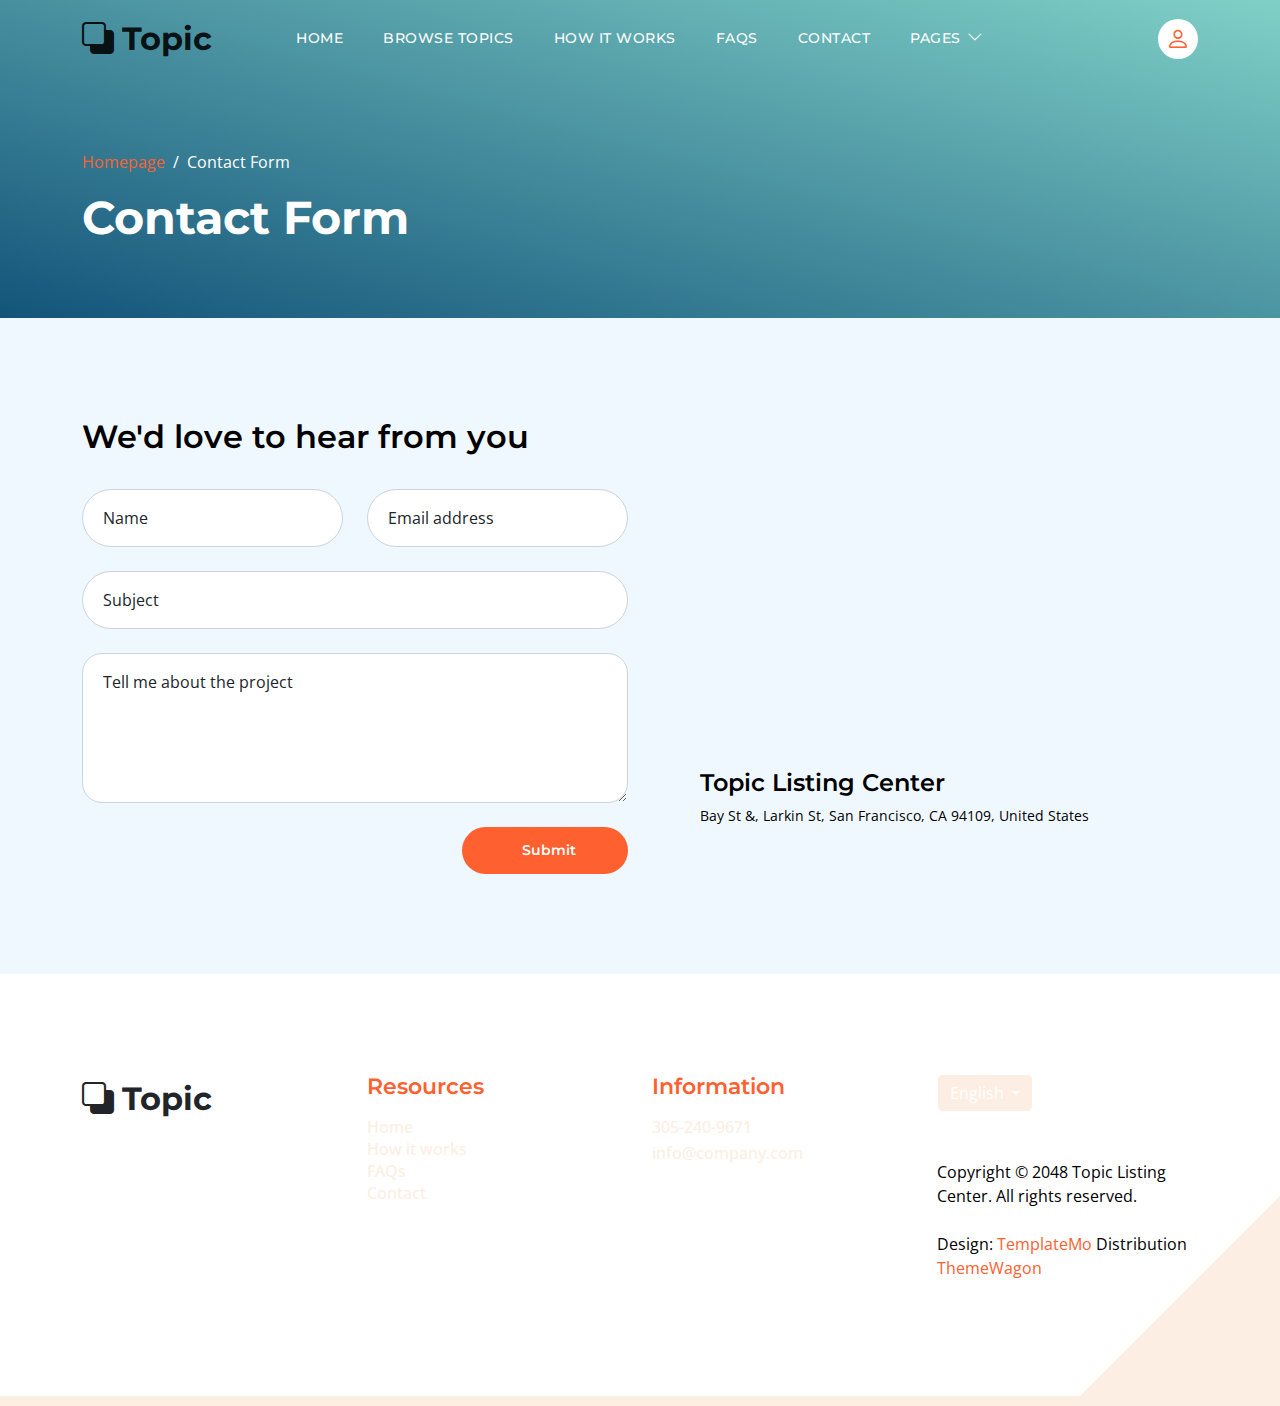
<file: contact.html>
<!DOCTYPE html>
<html lang="en">
  <head>
    <meta charset="utf-8" />
    <meta name="viewport" content="width=device-width, initial-scale=1" />

    <meta name="description" content="" />
    <meta name="author" content="" />

    <title>Topic Listing Contact Page</title>

    <!-- CSS FILES -->
    <link rel="preconnect" href="https://fonts.googleapis.com" />

    <link rel="preconnect" href="https://fonts.gstatic.com" crossorigin />

    <link
      href="https://fonts.googleapis.com/css2?family=Montserrat:wght@500;600;700&family=Open+Sans&display=swap"
      rel="stylesheet"
    />

    <link href="css/bootstrap.min.css" rel="stylesheet" />

    <link href="css/bootstrap-icons.css" rel="stylesheet" />

    <link href="css/style.css" rel="stylesheet" />
    <!--

TemplateMo 590 topic listing

https://templatemo.com/tm-590-topic-listing

-->
  </head>

  <body class="topics-listing-page" id="top">
    <main>
      <nav class="navbar navbar-expand-lg">
        <div class="container">
          <a class="navbar-brand" href="index.html">
            <i class="bi-back"></i>
            <span>Topic</span>
          </a>

          <div class="d-lg-none ms-auto me-4">
            <a href="#top" class="navbar-icon bi-person smoothscroll"></a>
          </div>

          <button
            class="navbar-toggler"
            type="button"
            data-bs-toggle="collapse"
            data-bs-target="#navbarNav"
            aria-controls="navbarNav"
            aria-expanded="false"
            aria-label="Toggle navigation"
          >
            <span class="navbar-toggler-icon"></span>
          </button>

          <div class="collapse navbar-collapse" id="navbarNav">
            <ul class="navbar-nav ms-lg-5 me-lg-auto">
              <li class="nav-item">
                <a class="nav-link click-scroll" href="index.html#section_1"
                  >Home</a
                >
              </li>

              <li class="nav-item">
                <a class="nav-link click-scroll" href="index.html#section_2"
                  >Browse Topics</a
                >
              </li>

              <li class="nav-item">
                <a class="nav-link click-scroll" href="index.html#section_3"
                  >How it works</a
                >
              </li>

              <li class="nav-item">
                <a class="nav-link click-scroll" href="index.html#section_4"
                  >FAQs</a
                >
              </li>

              <li class="nav-item">
                <a class="nav-link click-scroll" href="index.html#section_5"
                  >Contact</a
                >
              </li>

              <li class="nav-item dropdown">
                <a
                  class="nav-link dropdown-toggle"
                  href="#section_5"
                  id="navbarLightDropdownMenuLink"
                  role="button"
                  data-bs-toggle="dropdown"
                  aria-expanded="false"
                  >Pages</a
                >

                <ul
                  class="dropdown-menu dropdown-menu-light"
                  aria-labelledby="navbarLightDropdownMenuLink"
                >
                  <li>
                    <a class="dropdown-item" href="topics-listing.html"
                      >Topics Listing</a
                    >
                  </li>

                  <li>
                    <a class="dropdown-item active" href="contact.html"
                      >Contact Form</a
                    >
                  </li>
                </ul>
              </li>
            </ul>

            <div class="d-none d-lg-block">
              <a href="#top" class="navbar-icon bi-person smoothscroll"></a>
            </div>
          </div>
        </div>
      </nav>

      <header
        class="site-header d-flex flex-column justify-content-center align-items-center"
      >
        <div class="container">
          <div class="row align-items-center">
            <div class="col-lg-5 col-12">
              <nav aria-label="breadcrumb">
                <ol class="breadcrumb">
                  <li class="breadcrumb-item">
                    <a href="index.html">Homepage</a>
                  </li>

                  <li class="breadcrumb-item active" aria-current="page">
                    Contact Form
                  </li>
                </ol>
              </nav>

              <h2 class="text-white">Contact Form</h2>
            </div>
          </div>
        </div>
      </header>

      <section class="section-padding section-bg">
        <div class="container">
          <div class="row">
            <div class="col-lg-12 col-12">
              <h3 class="mb-4 pb-2">We'd love to hear from you</h3>
            </div>

            <div class="col-lg-6 col-12">
              <form
                action="#"
                method="post"
                class="custom-form contact-form"
                role="form"
              >
                <div class="row">
                  <div class="col-lg-6 col-md-6 col-12">
                    <div class="form-floating">
                      <input
                        type="text"
                        name="name"
                        id="name"
                        class="form-control"
                        placeholder="Name"
                        required=""
                      />

                      <label for="floatingInput">Name</label>
                    </div>
                  </div>

                  <div class="col-lg-6 col-md-6 col-12">
                    <div class="form-floating">
                      <input
                        type="email"
                        name="email"
                        id="email"
                        pattern="[^ @]*@[^ @]*"
                        class="form-control"
                        placeholder="Email address"
                        required=""
                      />

                      <label for="floatingInput">Email address</label>
                    </div>
                  </div>

                  <div class="col-lg-12 col-12">
                    <div class="form-floating">
                      <input
                        type="text"
                        name="subject"
                        id="name"
                        class="form-control"
                        placeholder="Name"
                        required=""
                      />

                      <label for="floatingInput">Subject</label>
                    </div>

                    <div class="form-floating">
                      <textarea
                        class="form-control"
                        id="message"
                        name="message"
                        placeholder="Tell me about the project"
                      ></textarea>

                      <label for="floatingTextarea"
                        >Tell me about the project</label
                      >
                    </div>
                  </div>

                  <div class="col-lg-4 col-12 ms-auto">
                    <button type="submit" class="form-control">Submit</button>
                  </div>
                </div>
              </form>
            </div>

            <div class="col-lg-5 col-12 mx-auto mt-5 mt-lg-0">
              <iframe
                class="google-map"
                src="https://www.google.com/maps/embed?pb=!1m18!1m12!1m3!1d2595.065641062665!2d-122.4230416990949!3d37.80335401520422!2m3!1f0!2f0!3f0!3m2!1i1024!2i768!4f13.1!3m3!1m2!1s0x80858127459fabad%3A0x808ba520e5e9edb7!2sFrancisco%20Park!5e1!3m2!1sen!2sth!4v1684340239744!5m2!1sen!2sth"
                width="100%"
                height="250"
                style="border: 0"
                allowfullscreen=""
                loading="lazy"
                referrerpolicy="no-referrer-when-downgrade"
              ></iframe>

              <h5 class="mt-4 mb-2">Topic Listing Center</h5>

              <p>
                Bay St &amp;, Larkin St, San Francisco, CA 94109, United States
              </p>
            </div>
          </div>
        </div>
      </section>
    </main>

    <footer class="site-footer section-padding">
      <div class="container">
        <div class="row">
          <div class="col-lg-3 col-12 mb-4 pb-2">
            <a class="navbar-brand mb-2" href="index.html">
              <i class="bi-back"></i>
              <span>Topic</span>
            </a>
          </div>

          <div class="col-lg-3 col-md-4 col-6">
            <h6 class="site-footer-title mb-3">Resources</h6>

            <ul class="site-footer-links">
              <li class="site-footer-link-item">
                <a href="#" class="site-footer-link">Home</a>
              </li>

              <li class="site-footer-link-item">
                <a href="#" class="site-footer-link">How it works</a>
              </li>

              <li class="site-footer-link-item">
                <a href="#" class="site-footer-link">FAQs</a>
              </li>

              <li class="site-footer-link-item">
                <a href="#" class="site-footer-link">Contact</a>
              </li>
            </ul>
          </div>

          <div class="col-lg-3 col-md-4 col-6 mb-4 mb-lg-0">
            <h6 class="site-footer-title mb-3">Information</h6>

            <p class="text-white d-flex mb-1">
              <a href="tel: 305-240-9671" class="site-footer-link">
                305-240-9671
              </a>
            </p>

            <p class="text-white d-flex">
              <a href="mailto:info@company.com" class="site-footer-link">
                info@company.com
              </a>
            </p>
          </div>

          <div class="col-lg-3 col-md-4 col-12 mt-4 mt-lg-0 ms-auto">
            <div class="dropdown">
              <button
                class="btn btn-secondary dropdown-toggle"
                type="button"
                data-bs-toggle="dropdown"
                aria-expanded="false"
              >
                English
              </button>

              <ul class="dropdown-menu">
                <li>
                  <button class="dropdown-item" type="button">Thai</button>
                </li>

                <li>
                  <button class="dropdown-item" type="button">Myanmar</button>
                </li>

                <li>
                  <button class="dropdown-item" type="button">Arabic</button>
                </li>
              </ul>
            </div>

            <p class="copyright-text mt-lg-5 mt-4">
              Copyright © 2048 Topic Listing Center. All rights reserved.
              <br /><br />Design:
              <a rel="nofollow" href="https://templatemo.com" target="_blank"
                >TemplateMo</a
              >
              Distribution <a href="https://themewagon.com">ThemeWagon</a>
            </p>
          </div>
        </div>
      </div>
    </footer>

    <!-- JAVASCRIPT FILES -->
    <script src="js/jquery.min.js"></script>
    <script src="js/bootstrap.bundle.min.js"></script>
    <script src="js/jquery.sticky.js"></script>
    <script src="js/custom.js"></script>
  </body>
</html>
</file>
<file: css/style.css>
/*

TemplateMo 590 topic listing

https://templatemo.com/tm-590-topic-listing

*/

/*---------------------------------------
  CUSTOM PROPERTIES ( VARIABLES )             
-----------------------------------------*/
:root {
  --white-color: #ffffff;
  --primary-color: #fe602f;
  --secondary-color: #fdeee3;
  --section-bg-color: #f0f8ff;
  --custom-btn-bg-color: #fe602f;
  --custom-btn-bg-hover-color: #13547a;
  --dark-color: #000000;
  --p-color: #000000;
  --border-color: #7fffd4;
  --link-hover-color: #13547a;

  --body-font-family: "Open Sans", sans-serif;
  --title-font-family: "Montserrat", sans-serif;

  --h1-font-size: 58px;
  --h2-font-size: 46px;
  --h3-font-size: 32px;
  --h4-font-size: 28px;
  --h5-font-size: 24px;
  --h6-font-size: 22px;
  --p-font-size: 14px;
  --menu-font-size: 14px;
  --btn-font-size: 18px;
  --copyright-font-size: 16px;

  --border-radius-large: 100px;
  --border-radius-medium: 20px;
  --border-radius-small: 10px;

  --font-weight-normal: 400;
  --font-weight-medium: 500;
  --font-weight-semibold: 600;
  --font-weight-bold: 700;
}

body {
  background-color: var(--white-color);
  font-family: var(--body-font-family);
}

/*---------------------------------------
  TYPOGRAPHY               
-----------------------------------------*/

h2,
h3,
h4,
h5,
h6 {
  color: var(--dark-color);
}

h1,
h2,
h3,
h4,
h5,
h6 {
  font-family: var(--title-font-family);
  font-weight: var(--font-weight-semibold);
}

h1 {
  font-size: var(--h1-font-size);
  font-weight: var(--font-weight-bold);
}

h2 {
  font-size: var(--h2-font-size);
  font-weight: var(--font-weight-bold);
}

h3 {
  font-size: var(--h3-font-size);
}

h4 {
  font-size: var(--h4-font-size);
}

h5 {
  font-size: var(--h5-font-size);
}

h6 {
  color: var(--primary-color);
  font-size: var(--h6-font-size);
}

p {
  color: var(--p-color);
  font-size: var(--p-font-size);
  font-weight: var(--font-weight-normal);
}

ul li {
  color: var(--p-color);
  font-size: var(--p-font-size);
  font-weight: var(--font-weight-normal);
}

a,
button {
  touch-action: manipulation;
  transition: all 0.3s;
}

a {
  display: inline-block;
  color: var(--primary-color);
  text-decoration: none;
}

a:hover {
  color: var(--link-hover-color);
}

b,
strong {
  font-weight: var(--font-weight-bold);
}

/*---------------------------------------
  SECTION               
-----------------------------------------*/
.section-padding {
  padding-top: 100px;
  padding-bottom: 100px;
}

.section-bg {
  background-color: var(--section-bg-color);
}

.section-overlay {
  background-image: linear-gradient(15deg, #fe602f 0%, #ffe3cf 100%);
  position: absolute;
  top: 0;
  left: 0;
  pointer-events: none;
  width: 100%;
  height: 100%;
  opacity: 0.85;
}

.section-overlay + .container {
  position: relative;
}

.tab-content {
  background-color: var(--white-color);
  border-radius: var(--border-radius-medium);
}

.nav-tabs {
  border-bottom: 1px solid #ecf3f2;
  margin-bottom: 40px;
  justify-content: center;
}

.nav-tabs .nav-link {
  border-radius: 0;
  border-top: 0;
  border-right: 0;
  border-left: 0;
  color: var(--p-color);
  font-family: var(--title-font-family);
  font-size: var(--btn-font-size);
  font-weight: var(--font-weight-medium);
  padding: 15px 25px;
  transition: all 0.3s;
}

.nav-tabs .nav-link:first-child {
  margin-right: 20px;
}

.nav-tabs .nav-item.show .nav-link,
.nav-tabs .nav-link.active,
.nav-tabs .nav-link:focus,
.nav-tabs .nav-link:hover {
  border-bottom-color: var(--primary-color);
  color: var(--primary-color);
}

/*---------------------------------------
  CUSTOM ICON COLOR               
-----------------------------------------*/
.custom-icon {
  color: var(--secondary-color);
}

/*---------------------------------------
  CUSTOM BUTTON               
-----------------------------------------*/
.custom-btn {
  background: var(--custom-btn-bg-color);
  border: 2px solid transparent;
  border-radius: var(--border-radius-large);
  color: var(--white-color);
  font-size: var(--btn-font-size);
  font-weight: var(--font-weight-semibold);
  line-height: normal;
  transition: all 0.3s;
  padding: 10px 20px;
}

.custom-btn:hover {
  background: var(--custom-btn-bg-hover-color);
  color: var(--white-color);
}

.custom-border-btn {
  background: transparent;
  border: 2px solid var(--custom-btn-bg-color);
  color: var(--custom-btn-bg-color);
}

.custom-border-btn:hover {
  background: var(--custom-btn-bg-color);
  border-color: transparent;
  color: var(--white-color);
}

.custom-btn-bg-white {
  border-color: var(--white-color);
  color: var(--white-color);
}

/*---------------------------------------
  SITE HEADER              
-----------------------------------------*/
.site-header {
  background-image: linear-gradient(15deg, #13547a 0%, #80d0c7 100%);
  padding-top: 150px;
  padding-bottom: 80px;
}

.site-header .container {
  height: 100%;
}

.breadcrumb-item + .breadcrumb-item::before,
.breadcrumb-item a:hover,
.breadcrumb-item.active {
  color: var(--white-color);
}

.site-header .custom-icon {
  color: var(--white-color);
  font-size: var(--h4-font-size);
}

.site-header .custom-icon:hover {
  color: var(--secondary-color);
}

/*---------------------------------------
  NAVIGATION              
-----------------------------------------*/
.sticky-wrapper {
  position: absolute;
  top: 0;
  right: 0;
  left: 0;
}

.sticky-wrapper.is-sticky .navbar {
  background-color: var(--secondary-color);
}

.navbar {
  background: transparent;
  border-bottom: none;
  z-index: 9;
}

.navbar-brand,
.navbar-brand:hover {
  font-size: var(--h3-font-size);
  font-weight: var(--font-weight-bold);
  display: block;
}

.navbar-brand span {
  font-family: var(--title-font-family);
}

.navbar-expand-lg .navbar-nav .nav-link {
  border-radius: var(--border-radius-large);
  margin: 10px;
  padding: 10px;
}

.navbar-nav .nav-link {
  display: inline-block;
  color: var(--white-color);
  font-family: var(--title-font-family);
  font-size: var(--menu-font-size);
  font-weight: var(--font-weight-medium);
  text-transform: uppercase;
  letter-spacing: 0.5px;
  position: relative;
  padding-top: 15px;
  padding-bottom: 15px;
}

.navbar-nav .nav-link.active,
.navbar-nav .nav-link:hover {
  color: var(--primary-color);
}

.navbar .dropdown-menu {
  background: var(--white-color);
  box-shadow: 0 1rem 3rem rgba(0, 0, 0, 0.175);
  border: 0;
  display: inherit;
  opacity: 0;
  min-width: 9rem;
  margin-top: 20px;
  padding: 13px 0 10px 0;
  transition: all 0.3s;
  pointer-events: none;
}

.navbar .dropdown-menu::before {
  content: "";
  width: 0;
  height: 0;
  border-left: 20px solid transparent;
  border-right: 20px solid transparent;
  border-bottom: 15px solid var(--white-color);
  position: absolute;
  top: -10px;
  left: 10px;
}

.navbar .dropdown-item {
  display: inline-block;
  color: var(--p-bg-color);
  font-family: var(--title-font-family);
  font-size: var(--menu-font-size);
  font-weight: var(--font-weight-medium);
  text-transform: uppercase;
  letter-spacing: 0.5px;
  position: relative;
}

.navbar .dropdown-item.active,
.navbar .dropdown-item:active,
.navbar .dropdown-item:focus,
.navbar .dropdown-item:hover {
  background: transparent;
  color: var(--primary-color);
}

.navbar .dropdown-toggle::after {
  content: "\f282";
  display: inline-block;
  font-family: bootstrap-icons !important;
  font-size: var(--copyright-font-size);
  font-style: normal;
  font-weight: normal !important;
  font-variant: normal;
  text-transform: none;
  line-height: 1;
  vertical-align: -0.125em;
  -webkit-font-smoothing: antialiased;
  -moz-osx-font-smoothing: grayscale;
  position: relative;
  left: 2px;
  border: 0;
}

@media screen and (min-width: 992px) {
  .navbar .dropdown:hover .dropdown-menu {
    opacity: 1;
    margin-top: 0;
    pointer-events: auto;
  }
}

.navbar-icon {
  background: var(--white-color);
  border-radius: var(--border-radius-large);
  display: inline-block;
  font-size: var(--h5-font-size);
  width: 40px;
  height: 40px;
  line-height: 40px;
  text-align: center;
  transition: all 0.3s ease;
}

.navbar-icon:hover {
  background: var(--primary-color);
  color: var(--white-color);
}

.navbar-toggler {
  border: 0;
  padding: 0;
  cursor: pointer;
  margin: 0;
  width: 30px;
  height: 35px;
  outline: none;
}

.navbar-toggler:focus {
  outline: none;
  box-shadow: none;
}

.navbar-toggler[aria-expanded="true"] .navbar-toggler-icon {
  background: transparent;
}

.navbar-toggler[aria-expanded="true"] .navbar-toggler-icon:before,
.navbar-toggler[aria-expanded="true"] .navbar-toggler-icon:after {
  transition: top 300ms 50ms ease, -webkit-transform 300ms 350ms ease;
  transition: top 300ms 50ms ease, transform 300ms 350ms ease;
  transition: top 300ms 50ms ease, transform 300ms 350ms ease,
    -webkit-transform 300ms 350ms ease;
  top: 0;
}

.navbar-toggler[aria-expanded="true"] .navbar-toggler-icon:before {
  transform: rotate(45deg);
}

.navbar-toggler[aria-expanded="true"] .navbar-toggler-icon:after {
  transform: rotate(-45deg);
}

.navbar-toggler .navbar-toggler-icon {
  background: var(--white-color);
  transition: background 10ms 300ms ease;
  display: block;
  width: 30px;
  height: 2px;
  position: relative;
}

.navbar-toggler .navbar-toggler-icon:before,
.navbar-toggler .navbar-toggler-icon:after {
  transition: top 300ms 350ms ease, -webkit-transform 300ms 50ms ease;
  transition: top 300ms 350ms ease, transform 300ms 50ms ease;
  transition: top 300ms 350ms ease, transform 300ms 50ms ease,
    -webkit-transform 300ms 50ms ease;
  position: absolute;
  right: 0;
  left: 0;
  background: var(--white-color);
  width: 30px;
  height: 2px;
  content: "";
}

.navbar-toggler .navbar-toggler-icon::before {
  top: -8px;
}

.navbar-toggler .navbar-toggler-icon::after {
  top: 8px;
}

/*---------------------------------------
  HERO        
-----------------------------------------*/
.hero-section {
  background-image: linear-gradient(0deg, #fdeee300 0%, #ffc69e00 100%);
  position: relative;
  overflow: hidden;
  padding-top: 150px;
  padding-bottom: 150px;
}
@media only screen and (min-width: 600px) {
  .hero-section {
    padding-top: 250px;
    padding-bottom: 200px;
  }
}

.hero-section .input-group {
  background-color: var(--white-color);
  border-radius: var(--border-radius-large);
  padding: 10px 15px;
}

.hero-section .input-group-text {
  background-color: transparent;
  border: 0;
}

.hero-section input[type="search"] {
  border: 0;
  box-shadow: none;
  margin-bottom: 0;
  padding-left: 0;
}

.hero-section button[type="submit"] {
  background-color: var(--primary-color);
  border: 0;
  border-radius: var(--border-radius-large) !important;
  color: var(--white-color);
  max-width: 150px;
}

/*---------------------------------------
  TOPICS              
-----------------------------------------*/
.featured-section {
  background-color: var(--secondary-color);
  border-radius: 0 0 100px 100px;
  padding-bottom: 100px;
}

.featured-section .row {
  position: relative;
  bottom: 100px;
  margin-bottom: -100px;
}

.custom-block {
  border-radius: var(--border-radius-medium);
  position: relative;
  overflow: hidden;
  padding: 30px;
  transition: all 0.3s ease;
  height: 100%;
}

.custom-block:hover {
  background-color: var(--secondary-color);
  transform: translateY(-3px);
}

.custom-block > a {
  width: 100%;
}

.custom-block-image {
  display: block;
  width: 100%;
  height: 200px;
  object-fit: cover;
  margin-top: 35px;
}

.custom-block .rounded-pill {
  border-radius: 5px !important;
  display: flex;
  justify-content: center;
  text-align: center;
  width: 30px;
  height: 30px;
  line-height: 20px;
}

.custom-block-overlay {
  height: 100%;
  min-height: 350px;
  padding: 0;
}

.custom-block-overlay > a {
  height: 100%;
}

.custom-block-overlay .custom-block-image {
  border-radius: var(--border-radius-medium);
  display: block;
  height: 100%;
  margin-top: 0;
}

.custom-block-overlay-text {
  position: absolute;
  z-index: 2;
  top: 0;
  right: 0;
  left: 0;
  padding: 30px;
}

.social-share {
  position: absolute;
  bottom: 0;
  right: 0;
  left: 0;
  z-index: 2;
  padding: 20px 35px;
}

.social-share .bi-bookmark {
  color: var(--white-color);
  font-size: var(--h5-font-size);
}

.social-share .bi-bookmark:hover {
  color: var(--secondary-color);
}

.bg-design {
  background-color: #fe602f;
}

.bg-graphic {
  background-color: #00bfa6;
}

.bg-advertising {
  background-color: #f50057;
}

.bg-finance {
  background-color: #536dfe;
}

.bg-music {
  background-color: #f9a826;
}

.bg-education {
  background-color: #00bfa6;
}

/*---------------------------------------
  TOPICS               
-----------------------------------------*/
.topics-detail-block {
  border-radius: var(--border-radius-medium);
  position: relative;
  overflow: hidden;
}

.topics-detail-block-image {
  display: block;
  border-radius: var(--border-radius-medium);
}

blockquote {
  background-color: var(--section-bg-color);
  border-radius: var(--border-radius-small);
  font-family: var(--title-font-family);
  font-size: var(--h4-font-size);
  font-weight: var(--font-weight-bold);
  display: inline-block;
  text-align: center;
  margin: 30px;
  padding: 40px;
}

.topics-listing-page .site-header {
  padding-bottom: 65px;
}

.custom-block-topics-listing-info {
  margin: 30px 20px 20px 30px;
}

.custom-block-topics-listing {
  height: inherit;
}

.custom-block-topics-listing .custom-block-image {
  width: 200px;
}

/*---------------------------------------
  PAGINATION              
-----------------------------------------*/
.pagination {
  margin-top: 40px;
}

.page-link {
  border: 0;
  border-radius: var(--border-radius-small);
  color: var(--p-color);
  font-family: var(--title-font-family);
  margin: 0 5px;
  padding: 10px 20px;
}

.page-link:hover,
.page-item:first-child .page-link:hover,
.page-item:last-child .page-link:hover {
  background-color: var(--secondary-color);
  color: var(--white-color);
}

.page-item:first-child .page-link {
  margin-right: 10px;
}

.page-item:first-child .page-link,
.page-item:last-child .page-link {
  background-color: var(--section-bg-color);
  border-radius: var(--border-radius-small);
}

.active > .page-link,
.page-link.active {
  background-color: var(--secondary-color);
  border-color: var(--secondary-color);
}

/*---------------------------------------
  TIMELINE              
-----------------------------------------*/
.timeline-section {
  background-image: url("../images/colleagues-working-cozy-office-medium-shot.jpg");
  background-repeat: no-repeat;
  background-position: center;
  background-size: cover;
  position: relative;
}

.timeline-container .vertical-scrollable-timeline {
  list-style-type: none;
  position: relative;
  padding-left: 0;
}

.timeline-container .vertical-scrollable-timeline .list-progress {
  width: 8px;
  height: 87%;
  background-color: var(--primary-color);
  position: absolute;
  left: 52px;
  top: 0;
  overflow: hidden;
}

.timeline-container .vertical-scrollable-timeline .list-progress .inner {
  position: absolute;
  right: 0;
  bottom: 0;
  height: 100%;
  background-color: var(--secondary-color);
  width: 100%;
}

.timeline-container .vertical-scrollable-timeline li {
  position: relative;
  padding: 20px 0px 65px 145px;
}

.timeline-container .vertical-scrollable-timeline li:last-child {
  padding-bottom: 0;
}

.timeline-container .vertical-scrollable-timeline li p {
  line-height: 40px;
}

.timeline-container .vertical-scrollable-timeline li p:last-child {
  margin-bottom: 0;
}

.timeline-container .vertical-scrollable-timeline li .icon-holder {
  position: absolute;
  left: 0;
  top: 0;
  width: 104px;
  height: 104px;
  display: flex;
  justify-content: center;
  align-items: center;
  background-color: var(--secondary-color);
  border-radius: 50%;
  z-index: 1;
  transition: 0.4s all;
}

.timeline-container .vertical-scrollable-timeline li .icon-holder::before {
  content: "";
  width: 80px;
  height: 80px;
  border: 4px solid #fff;
  position: absolute;
  background-color: var(--secondary-color);
  border-radius: 50%;
  z-index: -1;
  transition: 0.4s all;
}

.timeline-container .vertical-scrollable-timeline li .icon-holder i {
  font-size: 25px;
  color: var(--white-color);
}

.timeline-container .vertical-scrollable-timeline li::before {
  content: "";
  position: absolute;
  height: 100%;
  width: 8px;
  background-color: transparent;
  left: 52px;
  z-index: 0;
}

.timeline-container .vertical-scrollable-timeline li.active .icon-holder {
  background-color: var(--primary-color);
}

.timeline-container
  .vertical-scrollable-timeline
  li.active
  .icon-holder::before {
  background-color: var(--primary-color);
}

/*---------------------------------------
  FAQs              
-----------------------------------------*/
.faq-section .accordion-item {
  border: 0;
}

.faq-section .accordion-button {
  font-size: var(--h6-font-size);
  font-weight: var(--font-weight-semibold);
}

.faq-section .accordion-item:first-of-type .accordion-button {
  border-radius: var(--border-radius-large);
}

.faq-section .accordion-button:not(.collapsed) {
  border-radius: var(--border-radius-large);
  box-shadow: none;
  color: var(--primary-color);
}

.faq-section .accordion-body {
  color: var(--p-color);
  font-size: var(--btn-font-size);
  line-height: 40px;
}

/*---------------------------------------
  NEWSLETTER               
-----------------------------------------*/
.newsletter-image {
  border-radius: var(--border-radius-medium);
}

/*---------------------------------------
  CONTACT               
-----------------------------------------*/
.google-map {
  border-radius: var(--border-radius-medium);
}

.contact-form .form-floating > textarea {
  border-radius: var(--border-radius-medium);
  height: 150px;
}

/*---------------------------------------
  SUBSCRIBE FORM               
-----------------------------------------*/
.subscribe-form-wrap {
  padding: 50px;
}

.subscribe-form {
  width: 95%;
}

/*---------------------------------------
  CUSTOM FORM               
-----------------------------------------*/
.custom-form .form-control {
  border-radius: var(--border-radius-large);
  color: var(--p-color);
  margin-bottom: 24px;
  padding-top: 13px;
  padding-bottom: 13px;
  padding-left: 20px;
  outline: none;
}

.form-floating > label {
  padding-left: 20px;
}

.custom-form button[type="submit"] {
  background: var(--custom-btn-bg-color);
  border: none;
  border-radius: var(--border-radius-large);
  color: var(--white-color);
  font-family: var(--title-font-family);
  font-size: var(--p-font-size);
  font-weight: var(--font-weight-semibold);
  transition: all 0.3s;
  margin-bottom: 0;
}

.custom-form button[type="submit"]:hover,
.custom-form button[type="submit"]:focus {
  background: var(--custom-btn-bg-hover-color);
  border-color: transparent;
}

/*---------------------------------------
  SITE FOOTER              
-----------------------------------------*/
.site-footer {
  border-bottom: 10px solid var(--secondary-color);
  position: relative;
}

.site-footer::after {
  content: "";
  position: absolute;
  bottom: 0;
  right: 0;
  width: 0;
  height: 0;
  border-style: solid;
  border-width: 0 0 200px 200px;
  border-color: transparent transparent var(--secondary-color) transparent;
  pointer-events: none;
}

.site-footer-title {
  color: var(--primary-color);
}

.site-footer .dropdown-menu {
  padding: 0;
}

.site-footer .dropdown-item {
  color: var(--p-color);
  font-size: var(--menu-font-size);
  font-weight: var(--font-weight-medium);
  padding: 4px 18px;
}

.site-footer .dropdown-item:hover {
  background-color: transparent;
  color: var(--primary-color);
}

.site-footer .dropdown-menu li:first-child .dropdown-item {
  padding-top: 10px;
}

.site-footer .dropdown-menu li:last-child .dropdown-item {
  padding-bottom: 12px;
}

.site-footer .dropdown-toggle {
  background-color: var(--secondary-color);
  border-color: var(--white-color);
}

.site-footer .dropdown-toggle:hover {
  background-color: var(--primary-color);
  border-color: transparent;
}

.site-footer-links {
  padding-left: 0;
}

.site-footer-link-item {
  display: block;
  list-style: none;
  line-height: normal;
}

.site-footer-link {
  color: var(--secondary-color);
  font-size: var(--copyright-font-size);
  font-weight: var(--font-weight-medium);
  line-height: normal;
}

.copyright-text {
  font-size: var(--copyright-font-size);
}

/*---------------------------------------
  SOCIAL ICON               
-----------------------------------------*/
.social-icon {
  margin: 0;
  padding: 0;
}

.social-icon-item {
  list-style: none;
  display: inline-block;
  vertical-align: top;
}

.social-icon-link {
  background: var(--secondary-color);
  border-radius: var(--border-radius-large);
  color: var(--white-color);
  font-size: var(--copyright-font-size);
  display: block;
  margin-right: 10px;
  text-align: center;
  width: 35px;
  height: 35px;
  line-height: 36px;
  transition: background 0.2s, color 0.2s;
}

.social-icon-link:hover {
  background: var(--primary-color);
  color: var(--white-color);
}

/*---------------------------------------
  RESPONSIVE STYLES               
-----------------------------------------*/
@media screen and (max-width: 991px) {
  h1 {
    font-size: 48px;
  }

  h2 {
    font-size: 36px;
  }

  h3 {
    font-size: 32px;
  }

  h4 {
    font-size: 28px;
  }

  h5 {
    font-size: 20px;
  }

  h6 {
    font-size: 18px;
  }

  .section-padding {
    padding-top: 50px;
    padding-bottom: 50px;
  }

  .navbar {
    background-color: var(--secondary-color);
  }

  .navbar-nav .dropdown-menu {
    position: relative;
    left: 10px;
    opacity: 1;
    pointer-events: auto;
    max-width: 155px;
    margin-top: 10px;
    margin-bottom: 15px;
  }

  .navbar-expand-lg .navbar-nav {
    padding-bottom: 20px;
  }

  .navbar-expand-lg .navbar-nav .nav-link {
    padding: 0;
  }

  .nav-tabs .nav-link:first-child {
    margin-right: 5px;
  }

  .nav-tabs .nav-link {
    font-size: var(--copyright-font-size);
    padding: 10px;
  }

  .featured-section {
    border-radius: 0 0 80px 80px;
    padding-bottom: 50px;
  }

  .custom-block-topics-listing .custom-block-image {
    width: auto;
  }

  .custom-block-topics-listing > .d-flex,
  .custom-block-topics-listing-info,
  .custom-block-topics-listing a {
    flex-direction: column;
  }

  .timeline-container .vertical-scrollable-timeline .list-progress {
    height: 75%;
  }

  .timeline-container .vertical-scrollable-timeline li {
    padding-left: 135px;
  }

  .subscribe-form-wrap {
    padding-top: 30px;
    padding-bottom: 0;
  }
}

@media screen and (max-width: 480px) {
  h1 {
    font-size: 36px;
  }

  h2 {
    font-size: 28px;
  }

  h3 {
    font-size: 26px;
  }

  h4 {
    font-size: 22px;
  }

  h5 {
    font-size: 20px;
  }
}

/* newwwwww */

.images-for-tech {
  display: flex;
  gap: 20px;
  padding: 20px 20px 20px 0;
}

.images-for-tech img {
  max-width: 25%;
  height: 70px;
}
.hero-section {
  position: relative;
}

#particles-js {
  width: 100%;
  height: 100%;
  background: linear-gradient(0deg, #fdeee3 0%, #ffc69e 100%);
  position: absolute;
  top: 0;
  left: 0;
  z-index: -1;
}
</file>
